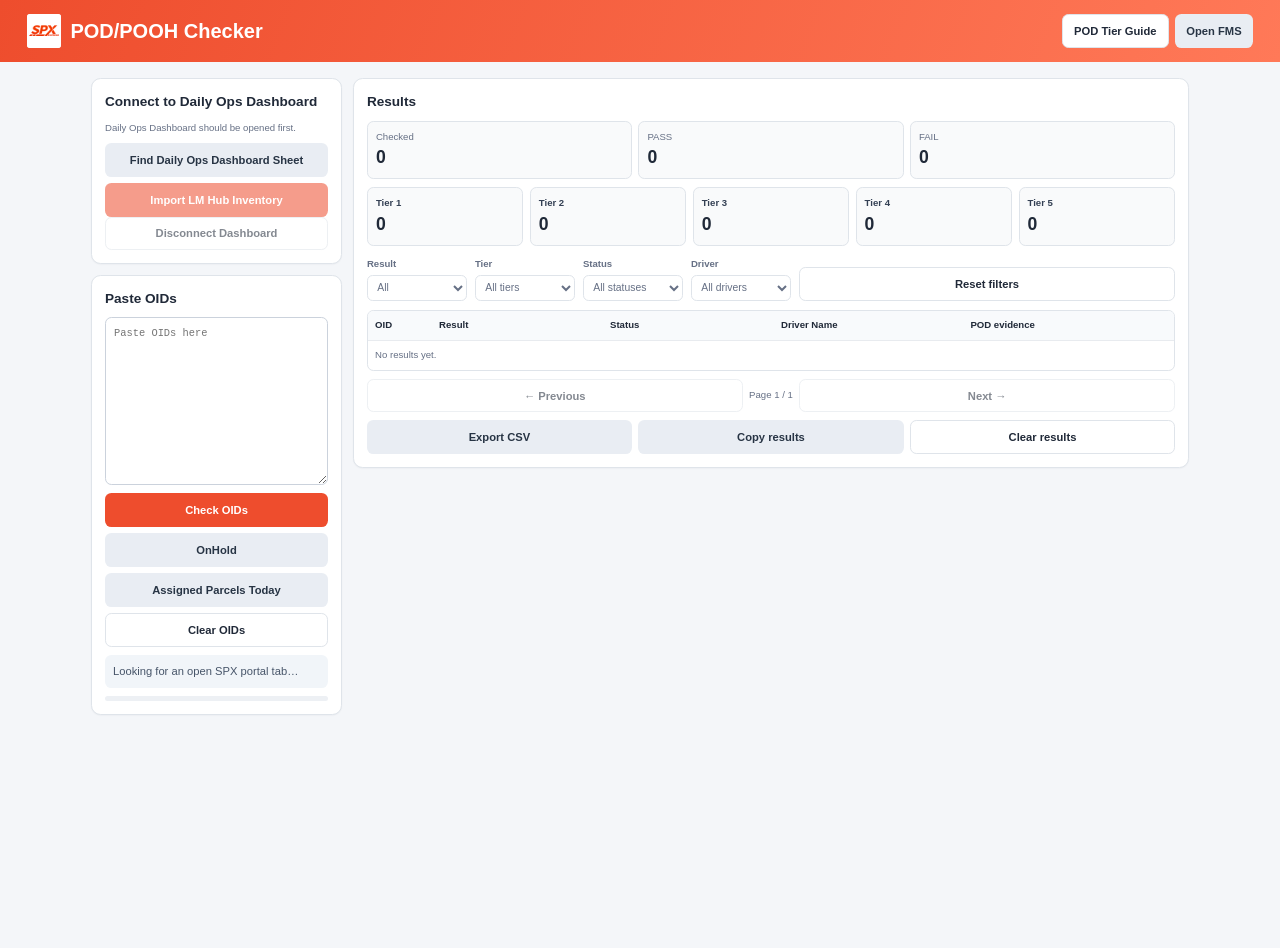
<file: extension-firefox/pod-checker/app.html>
<!doctype html>
<html lang="en">
<head>
<meta charset="utf-8">
<meta name="viewport" content="width=device-width,initial-scale=1">
<title>POD/POOH Checker</title>
<style>
:root{--orange:#ee4d2d;--ink:#202938;--muted:#667085;--line:#dfe4ea;--bg:#f4f6f9;--green:#14804a;--red:#b42318;--amber:#946200}
*{box-sizing:border-box}
body{zoom:0.8;margin:0;background:var(--bg);color:var(--ink);font:14px/1.5 Arial,sans-serif}
header{background:linear-gradient(110deg,#ee4d2d,#ff7958);color:#fff;padding:18px clamp(14px,3vw,34px);display:flex;justify-content:space-between;align-items:center;gap:16px;flex-wrap:wrap}
h1{margin:0;font-size:25px}header p{margin:3px 0 0}
main{max-width:1400px;margin:20px auto;padding:0 14px 40px}
.grid{display:grid;grid-template-columns:minmax(230px,0.6fr) minmax(0,2fr);gap:14px;align-items:start}
.card{background:#fff;border:1px solid var(--line);border-radius:12px;padding:16px;margin-bottom:14px;min-width:0;box-shadow:0 1px 2px #1018280a}
h2{margin:0 0 10px;font-size:17px}p{margin:6px 0}.muted{color:var(--muted)}
textarea{display:block;width:100%;min-height:210px;resize:vertical;border:1px solid #cbd2dc;border-radius:8px;padding:10px;font:13px/1.45 ui-monospace,Consolas,monospace}
button{border:0;border-radius:8px;padding:10px 14px;min-height:42px;font-weight:700;font-size:14px;cursor:pointer;background:var(--orange);color:#fff}
button:disabled{opacity:.55;cursor:wait}.secondary{background:#e9edf3;color:#273444}.outline{background:white;color:var(--ink);border:1px solid var(--line)}
.row{display:flex;gap:8px;flex-wrap:wrap;align-items:center;margin-top:10px}
.row button{flex:1 1 145px}
.status{padding:10px;border-radius:8px;background:#f1f5f9;color:#475569;margin:10px 0;white-space:pre-wrap;overflow-wrap:anywhere}
.status.error{background:#fff0ef;color:#9f2d22}.status.good{background:#e9fbef;color:#12643c}
.notice{border-left:4px solid #e0a000;background:#fff9e9;padding:11px 13px;border-radius:7px;margin:10px 0}
.progress{height:7px;border-radius:99px;background:#edf0f4;overflow:hidden}.progress>div{height:100%;width:0;background:var(--orange);transition:width .15s}
.table-wrap{overflow:auto;max-width:100%;border:1px solid var(--line);border-radius:8px}
table{border-collapse:collapse;width:100%;font-size:12px}th,td{padding:9px;border-bottom:1px solid #e8ebef;text-align:left;vertical-align:top;overflow-wrap:anywhere;min-width:80px}#resultsTable th:first-child,#resultsTable td:first-child{white-space:nowrap;overflow-wrap:normal;word-break:normal;width:1%;}
th{background:#f8fafc;position:sticky;top:0;z-index:1}tr:last-child td{border-bottom:0}
.tag{display:inline-block;border-radius:99px;padding:3px 8px;background:#e8edf3;font-size:11px;font-weight:bold;white-space:nowrap}
.pass{background:#d9f7e8;color:#11633e}.fail{background:#ffe0dc;color:#a52917}.tier{color:#202938}.tier1{background:#dcebd5}.tier2{background:#fff0c9}.tier3{background:#fbe5d2}.tier4{background:#f6c99e}.tier5{background:#f2cbd0}.pending{background:#fff0c2;color:#795600}.warn{background:#fff0c2;color:#795600}
.small{font-size:12px}.capture-list{max-height:270px;overflow:auto}.capture-item{padding:8px;border-bottom:1px solid var(--line);overflow-wrap:anywhere}.capture-item:last-child{border-bottom:0}
.stat-row{display:grid;grid-template-columns:repeat(3,minmax(0,1fr));gap:8px;margin:10px 0}
.tier-stat-row{display:grid;grid-template-columns:repeat(5,minmax(0,1fr));gap:8px;margin:0 0 14px}
.stat{border:1px solid var(--line);border-radius:8px;background:#f9fafb;padding:10px;min-width:0}.stat span{font-size:12px;color:var(--muted);display:block}.stat strong{font-size:22px;display:block}
/* Tier total cards use the same neutral background as the other summary cards. */
.stat.tier-stat{background:#f9fafb}
.stat.tier-stat span{color:#344054;font-weight:700}.stat.tier-stat strong{color:#202938}
footer{font-size:12px;color:var(--muted);line-height:1.5}
@media(max-width:900px){.grid{grid-template-columns:1fr}textarea{min-height:145px}}
@media(max-width:600px){.header-actions{flex-wrap:wrap}header{padding:15px 12px}h1{font-size:21px}main{padding:0 8px 25px;margin:10px auto}.card{padding:12px}.stat-row{grid-template-columns:1fr}.tier-stat-row{grid-template-columns:repeat(2,minmax(0,1fr))}.row button{flex-basis:100%}th,td{padding:7px}.capture-list{max-height:200px}}
.filters{align-items:flex-end;gap:10px;margin:12px 0}.filters label{display:flex;flex-direction:column;gap:4px;font-size:12px;color:var(--muted);font-weight:600}.filters select{min-width:125px;max-width:220px;padding:8px;border:1px solid var(--line);border-radius:7px;background:var(--card);color:var(--text);font-size:13px}.evidence-yes{color:#16803c;font-weight:700}.evidence-no{color:#c62828;font-weight:700}
.pod-evidence-dropdown{max-width:100%;position:relative}.pod-evidence-dropdown summary{white-space:nowrap;overflow:hidden;text-overflow:ellipsis;max-width:360px;cursor:pointer;list-style:none}.pod-evidence-dropdown summary::-webkit-details-marker{display:none}.pod-evidence-dropdown summary::after{content:" ▾";color:var(--muted);font-size:11px}.pod-evidence-dropdown[open] summary::after{content:" ▴"}.pod-evidence-details{position:relative;margin-top:6px;padding:8px 10px;background:var(--card);border:1px solid var(--line);border-radius:7px;white-space:normal;min-width:220px;max-width:460px;box-shadow:0 3px 10px rgba(0,0,0,.08)}.pod-evidence-details>div{padding:3px 0}
.loading-overlay{position:fixed;inset:0;background:rgba(20,29,43,.48);display:none;align-items:center;justify-content:center;padding:20px;z-index:9999}.loading-overlay.show{display:flex}.loading-box{background:#fff;border-radius:14px;padding:24px 28px;max-width:360px;width:100%;text-align:center;box-shadow:0 16px 48px #0003}.spinner{width:38px;height:38px;border:4px solid #f3c9bf;border-top-color:var(--orange);border-radius:50%;margin:0 auto 14px;animation:spin .8s linear infinite}@keyframes spin{to{transform:rotate(360deg)}}.loading-box h2{margin:0 0 8px}.loading-box p{color:var(--muted);margin:0}.header-actions{display:flex;flex-direction:row;gap:8px;align-items:center;flex-wrap:nowrap;margin:0}.header-actions button{white-space:nowrap;flex:0 0 auto;min-width:0}.oid-toast{position:fixed;top:22px;left:50%;transform:translateX(-50%);z-index:10000;display:none;align-items:center;gap:12px;background:#e9fbef;color:#12643c;border:1px solid #a8e5bd;border-radius:12px;padding:14px 18px;box-shadow:0 12px 35px #0002;font-size:15px;font-weight:700;max-width:calc(100vw - 28px)}.oid-toast.show{display:flex}.oid-toast button{background:transparent;color:#12643c;padding:0;min-height:auto;font-size:20px;line-height:1}
.dashboard-picker{margin-top:12px;padding:12px;border:1px solid var(--line);border-radius:8px;background:#f8fafc;display:flex;flex-direction:column;gap:8px}
.dashboard-picker[hidden]{display:none}
.dashboard-picker label{font-size:13px;font-weight:700;color:var(--ink)}
.dashboard-picker select{width:100%;min-width:0;padding:10px;border:1px solid var(--line);border-radius:7px;background:#fff;color:var(--text);font-size:13px}
.dashboard-picker button{width:100%}

.dashboard-modal-overlay{position:fixed;inset:0;background:rgba(16,24,40,.48);display:flex;align-items:center;justify-content:center;padding:18px;z-index:11000}
.dashboard-modal-overlay[hidden]{display:none}
.dashboard-modal{width:min(420px,100%);background:#fff;border:1px solid var(--line);border-radius:14px;padding:22px;box-shadow:0 18px 50px rgba(16,24,40,.24)}
.dashboard-modal h2{margin:0 0 8px;font-size:19px;color:var(--ink)}
.dashboard-modal p{margin:0 0 16px;color:#475467;line-height:1.55}
.dashboard-modal button{width:100%}

</style>
</head>
<body>
<header><div style="display:flex;align-items:center;gap:12px"><img src="icon48.png" alt="SPX Express" style="width:42px;height:42px;object-fit:contain;background:#fff;border-radius:4px"><h1>POD/POOH Checker</h1></div><div class="row header-actions"><button id="tierGuide" class="outline secondary">POD Tier Guide</button><button id="openSpx" class="secondary">Open FMS</button></div></header>
<div id="oidToast" class="oid-toast" role="status" aria-live="polite"><span>You can now paste OIDs.</span><button id="closeOidToast" aria-label="Dismiss">×</button></div>

<div id="dashboardNotOpenModal" class="dashboard-modal-overlay" hidden role="alertdialog" aria-modal="true" aria-labelledby="dashboardNotOpenTitle" aria-describedby="dashboardNotOpenMessage">
  <div class="dashboard-modal">
    <h2 id="dashboardNotOpenTitle">Daily Ops Dashboard is not open</h2>
    <p id="dashboardNotOpenMessage">Open your own Daily Ops Dashboard in a Chrome tab first. After the sheet is open and loaded, click <strong>Find Daily Ops Dashboard Sheet</strong> again.</p>
    <button id="closeDashboardNotOpenModal">OK</button>
  </div>
</div>
<div id="spxLoading" class="loading-overlay" role="dialog" aria-modal="true" aria-live="polite"><div class="loading-box"><div class="spinner"></div><h2>Loading SPX Portal…</h2><p>Please wait while the Proof of On Hold page finishes loading. POD Checker will stay open.</p></div></div>
<div id="dashboardFindingLoading" class="loading-overlay" role="dialog" aria-modal="true" aria-live="polite" aria-hidden="true"><div class="loading-box"><div class="spinner"></div><h2>Finding Daily Ops Dashboard…</h2><p id="dashboardFindingMessage">Searching open Chrome windows and scanning worksheet tabs. Please wait.</p></div></div>
<main>
<div class="grid">
<div>
<section class="card" id="dashboardCard">
<h2>Connect to Daily Ops Dashboard</h2>
<p class="muted small">Daily Ops Dashboard should be opened first.</p>
<div class="row">
<button id="connectDashboard" class="secondary">Find Daily Ops Dashboard Sheet</button>
<button id="importInventory" disabled>Import LM Hub Inventory</button>
</div>
<div id="dashboardPicker" class="dashboard-picker" hidden>
<label for="dashboardCandidate">Select the correct Daily Ops Dashboard</label>
<select id="dashboardCandidate" aria-label="Select the correct Daily Ops Dashboard"></select>
<button id="confirmDashboard" disabled>Connect Selected Dashboard</button>
<p class="muted small">Only spreadsheets where LM HUB INVENTORY and its Order ID column were detected are listed. Always verify the title and spreadsheet ID before connecting.</p>
</div>
<button id="disconnectDashboard" class="outline secondary" style="width:100%" disabled>Disconnect Dashboard</button>
</section>
<section class="card">
<h2>Paste OIDs</h2>
<textarea id="oids" placeholder="Paste OIDs here"></textarea>
<div class="row"><button id="check">Check OIDs</button><button id="spxOnhold" class="secondary">OnHold</button><button id="onholdToday" class="secondary">Assigned Parcels Today</button><button id="clearOids" class="outline">Clear OIDs</button></div>
<div id="status" class="status">Looking for an open SPX portal tab…</div>
<div class="progress"><div id="progressBar"></div></div>
</section>
</div>
<div>

<section class="card">
<h2>Results <span id="resultsCount" class="muted"></span></h2>
<div class="stat-row">
<div class="stat"><span>Checked</span><strong id="countAll">0</strong></div>
<div class="stat"><span>PASS</span><strong id="countPass">0</strong></div>
<div class="stat"><span>FAIL</span><strong id="countFail">0</strong></div>
</div>
<div class="tier-stat-row" aria-label="Tier result totals">
<div class="stat tier-stat tier1"><span>Tier 1</span><strong id="countTier1">0</strong></div>
<div class="stat tier-stat tier2"><span>Tier 2</span><strong id="countTier2">0</strong></div>
<div class="stat tier-stat tier3"><span>Tier 3</span><strong id="countTier3">0</strong></div>
<div class="stat tier-stat tier4"><span>Tier 4</span><strong id="countTier4">0</strong></div>
<div class="stat tier-stat tier5"><span>Tier 5</span><strong id="countTier5">0</strong></div>
</div>
<div class="filters row" aria-label="Filter results">
<label>Result <select id="filterResult"><option value="ALL">All</option><option value="PASS">PASS</option><option value="FAIL">FAIL</option></select></label>
<label>Tier <select id="filterTier"><option value="ALL">All tiers</option><option value="TIER 1">Tier 1</option><option value="TIER 2">Tier 2</option><option value="TIER 3">Tier 3</option><option value="TIER 4">Tier 4</option><option value="TIER 5">Tier 5</option></select></label>
<label>Status <select id="filterStatus"><option value="ALL">All statuses</option></select></label>
<label>Driver <select id="filterDriver"><option value="ALL">All drivers</option></select></label>
<button id="resetFilters" class="outline secondary">Reset filters</button>
</div>
<div class="table-wrap"><table id="resultsTable"><thead><tr><th>OID</th><th>Result</th><th>Status</th><th>Driver Name</th><th>POD evidence</th></tr></thead><tbody id="results"><tr><td colspan="5" class="muted">No results yet.</td></tr></tbody></table></div>
<div id="filterSummary" class="muted small" style="margin-top:10px"></div>
<div class="row pagination" aria-label="Results pagination"><button id="prevPage" class="outline secondary" disabled>← Previous</button><span id="pageIndicator" class="muted small">Page 1 / 1</span><button id="nextPage" class="outline secondary" disabled>Next →</button></div>
<div class="row"><button id="export" class="secondary">Export CSV</button><button id="copy" class="secondary">Copy results</button><button id="clearResults" class="outline">Clear results</button></div>
</section>
</div>
</div>
</main>
<script src="app.js?v=1.5.2"></script>
</body></html>
</file>
